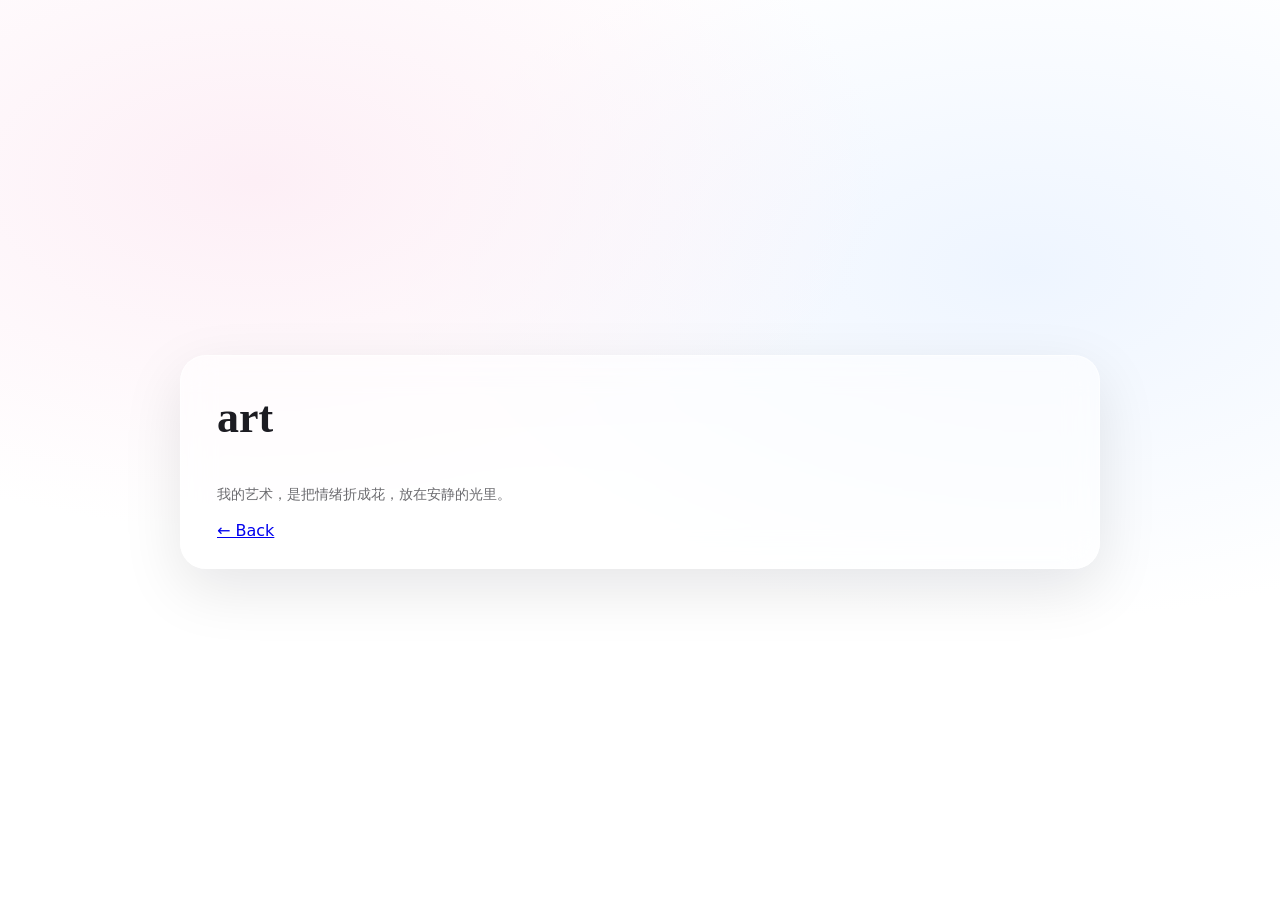
<file: art.html>
<!doctype html>
<html lang="zh-CN">
<head>
  <meta charset="utf-8" />
  <meta name="viewport" content="width=device-width,initial-scale=1" />
  <title>Story — Vivienne</title>
  <link rel="stylesheet" href="style.css" />
</head>
<body>
  <div class="halo" aria-hidden="true"></div>

  <main class="wrap">
    <section class="card">
      <h1 class="pageTitle">art</h1>
      <p class="pageText">
       <br/>
        我的艺术，是把情绪折成花，放在安静的光里。 
      </p >

       <a class="back" href="index.html">← Back</a >
    </section>
  </main>

  <script src="app.js"></script>
</body>
</html>
</file>
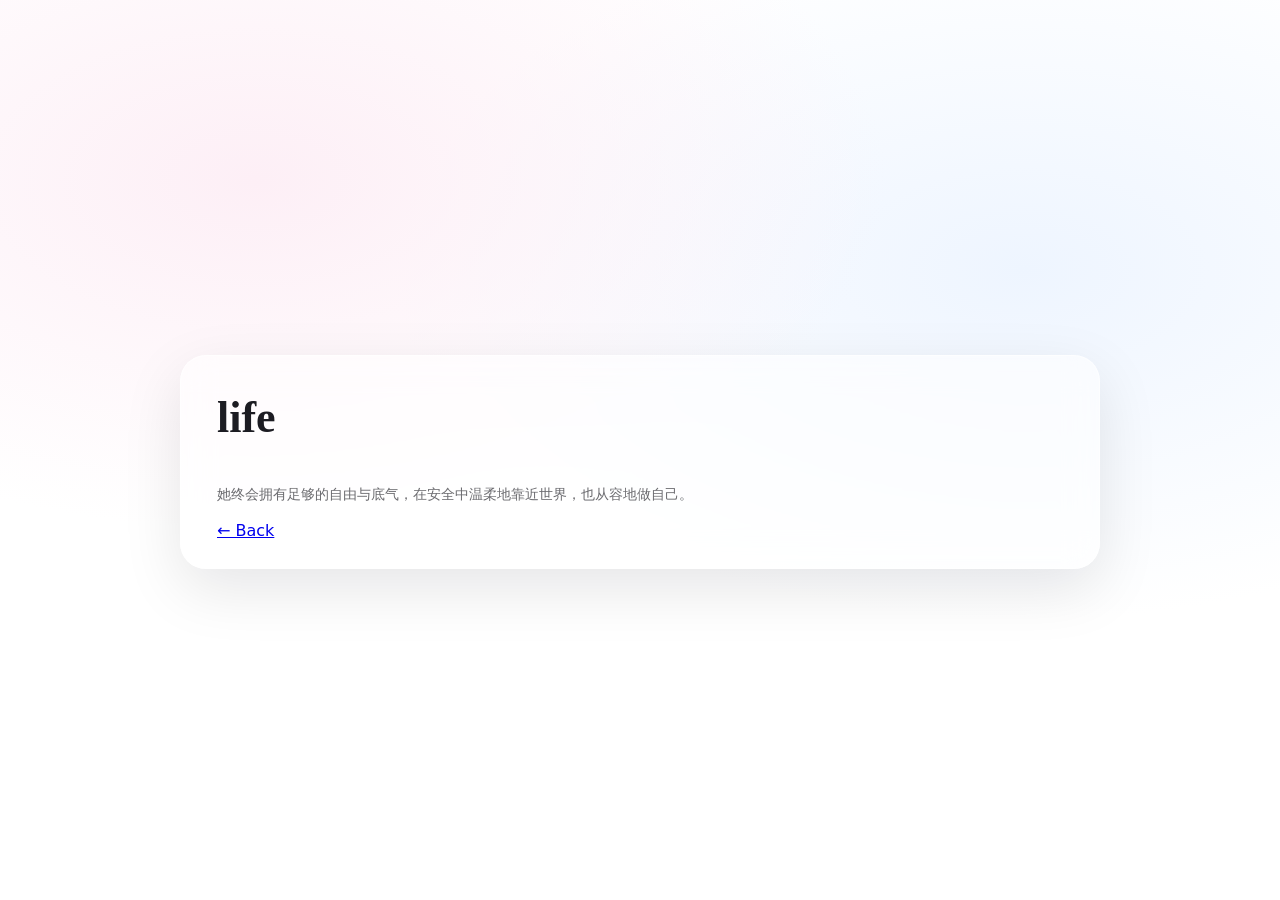
<file: life.html>
<!doctype html>
<html lang="zh-CN">
<head>
  <meta charset="utf-8" />
  <meta name="viewport" content="width=device-width,initial-scale=1" />
  <title>Story — Vivienne</title>
  <link rel="stylesheet" href="style.css" />
</head>
<body>
  <div class="halo" aria-hidden="true"></div>

  <main class="wrap">
    <section class="card">
      <h1 class="pageTitle">life</h1>
      <p class="pageText">
        <br/>
    她终会拥有足够的自由与底气，在安全中温柔地靠近世界，也从容地做自己。
      </p >

       <a class="back" href="index.html">← Back</a >
    </section>
  </main>

  <script src="app.js"></script>
</body>
</html>
</file>
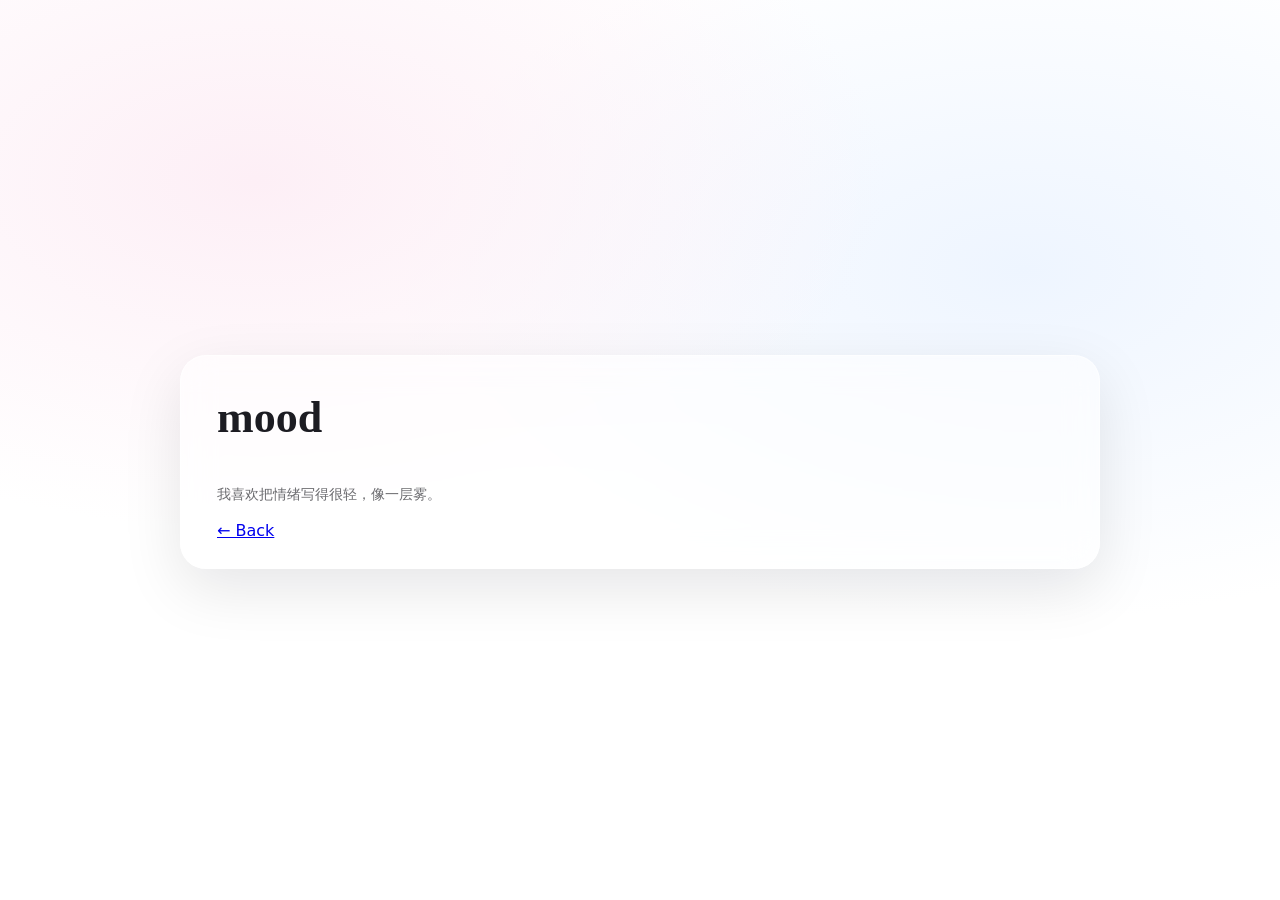
<file: mood.html>
<!doctype html>
<html lang="zh-CN">
<head>
  <meta charset="utf-8" />
  <meta name="viewport" content="width=device-width,initial-scale=1" />
  <title>Story — Vivienne</title>
  <link rel="stylesheet" href="style.css" />
</head>
<body>
  <div class="halo" aria-hidden="true"></div>

  <main class="wrap">
    <section class="card">
      <h1 class="pageTitle">mood</h1>
      <p class="pageText">
        <br/>
        我喜欢把情绪写得很轻，像一层雾。
      </p >

     <a class="back" href="index.html">← Back</a >
    </section>
  </main>

  <script src="app.js"></script>
</body>
</html>
</file>
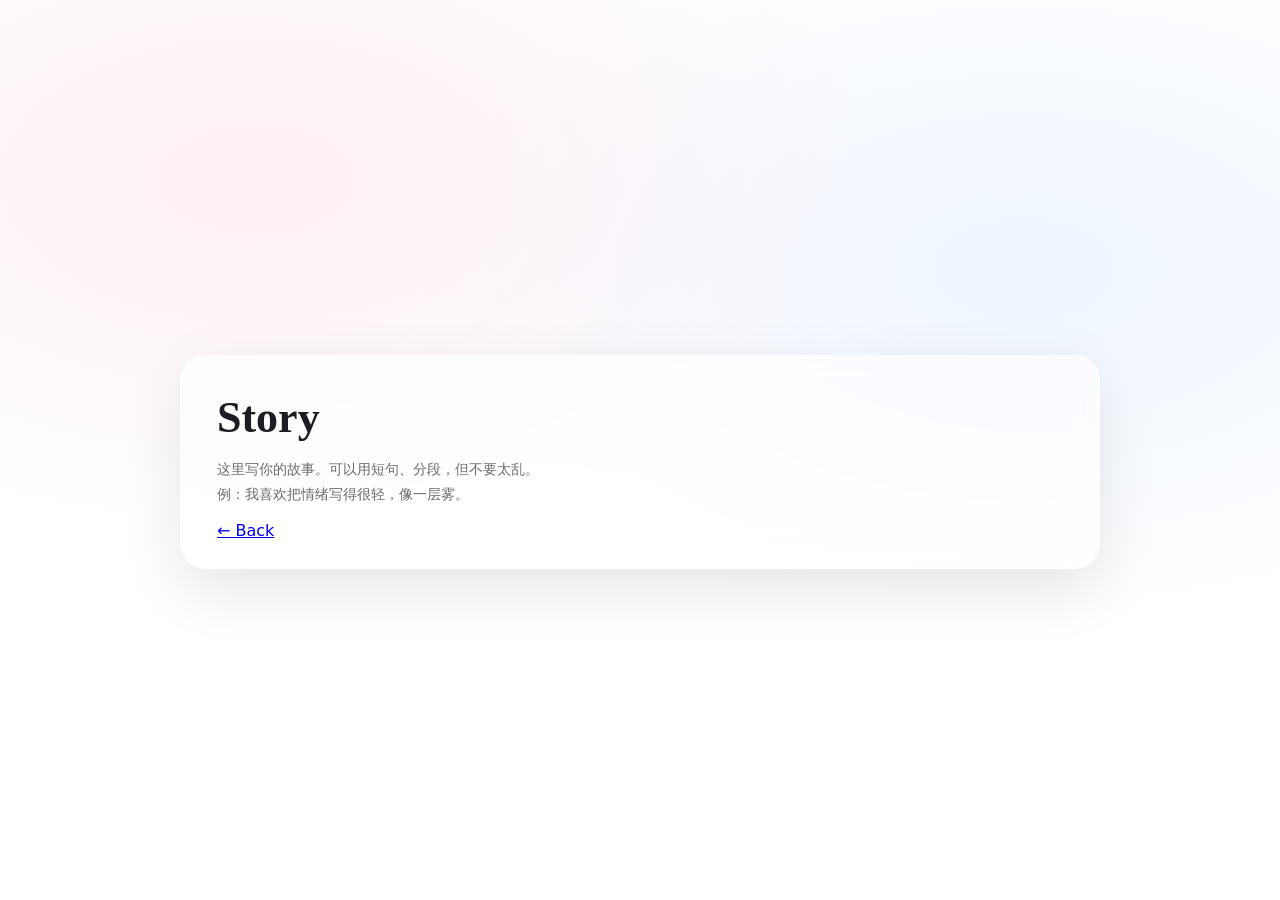
<file: story.html>
<!doctype html>
<html lang="zh-CN">
<head>
  <meta charset="utf-8" />
  <meta name="viewport" content="width=device-width,initial-scale=1" />
  <title>Story — Vivienne</title>
  <link rel="stylesheet" href="style.css" />
</head>
<body>
  <div class="halo" aria-hidden="true"></div>

  <main class="wrap">
    <section class="card">
      <h1 class="pageTitle">Story</h1>
      <p class="pageText">
        这里写你的故事。可以用短句、分段，但不要太乱。<br/>
        例：我喜欢把情绪写得很轻，像一层雾。
      </p >

      <a class="back" href="index.heml">← Back</a >
    </section>
  </main>

  <script src="app.js"></script>
</body>
</html>
</file>
<file: style.css>
:root{
  --bg1:#ffffff;
  --bg2:#fdeff6;
  --bg3:#eef5ff;

  --glass: rgba(255,255,255,.55);
  --stroke: rgba(255,255,255,.55);
  --shadow: 0 20px 60px rgba(10,10,20,.10);

  --text:#1c1c22;
  --sub: rgba(28,28,34,.55);

  --r: 26px;
}

*{ box-sizing:border-box; }
html,body{ height:100%; }
body{
  margin:0;
  font-family: ui-sans-serif, system-ui, -apple-system, "PingFang SC","Microsoft YaHei", Arial;
  color:var(--text);
  background:
    radial-gradient(900px 500px at 20% 20%, var(--bg2), transparent 70%),
    radial-gradient(900px 500px at 80% 30%, var(--bg3), transparent 70%),
    linear-gradient(180deg, var(--bg1), #fff);
  overflow-x:hidden;
}

/* 鼠标光晕 */
.halo{
  position:fixed;
  width:260px; height:260px;
  border-radius:999px;
  pointer-events:none;
  transform: translate(-50%,-50%);
  left:-999px; top:-999px;
  background: radial-gradient(circle,
    rgba(255,190,220,.35) 0%,
    rgba(210,225,255,.22) 35%,
    rgba(255,255,255,0) 70%);
  filter: blur(2px);
  transition: opacity .2s ease;
  opacity:.9;
  z-index:1;
}

.wrap{
  min-height:100%;
  display:flex;
  align-items:center;
  justify-content:center;
  padding:48px 18px 24px;
  position:relative;
  z-index:2;
}

.card{
  width:min(920px, 92vw);
  background: var(--glass);
  border:1px solid var(--stroke);
  backdrop-filter: blur(16px);
  -webkit-backdrop-filter: blur(16px);
  border-radius: var(--r);
  box-shadow: var(--shadow);
  padding: 36px 36px 28px;
}

.top{
  text-align:center;
  margin-bottom: 22px;
}

.avatar{
  width:86px;
  height:86px;
  border-radius:999px;
  object-fit:cover;
  border: 3px solid rgba(255,255,255,.8);
  box-shadow: 0 10px 25px rgba(20,20,30,.12);
  display:block;
  margin:0 auto 14px;
}

.title{
  margin:0;
  font-size:54px;
  letter-spacing:.5px;
  font-family: ui-serif, Georgia, "Times New Roman", serif;
}

.subtitle{
  margin:10px 0 0;
  color: var(--sub);
  font-size:14px;
  letter-spacing: .12em;
  text-transform: lowercase;
}

.caret{
  display:inline-block;
  margin-left:2px;
  color: rgba(28,28,34,.35);
  animation: blink 1s steps(2) infinite;
}
@keyframes blink { 50%{opacity:0;} }

.tiles{
  display:grid;
  grid-template-columns: repeat(4, 1fr);
  gap: 18px;
  margin-top: 22px;
}

.tile{
  text-decoration:none;
  color:inherit;
  background: rgba(255,255,255,.50);
  border:1px solid rgba(255,255,255,.55);
  border-radius: 18px;
  padding: 12px 12px 10px;
  box-shadow: 0 14px 32px rgba(10,10,20,.08);
  transition: transform .18s ease, box-shadow .18s ease;
}

.tile img{
  width:100%;
  height:110px;         /* 中等大小 */
  object-fit:cover;
  border-radius: 14px;
  display:block;
}

.label{
  margin-top:10px;
  text-align:center;
  font-size:14px;
  color: rgba(28,28,34,.65);
}

.tile:hover{
  transform: translateY(-4px);
  box-shadow: 0 18px 40px rgba(10,10,20,.12);
}

.footer{
  margin-top: 16px;
  text-align:center;
  color: rgba(28,28,34,.35);
  font-size:12px;
}

/* 子页面布局 */
.pageTitle{
  font-family: ui-serif, Georgia, "Times New Roman", serif;
  font-size:44px;
  margin:0 0 12px;
}
.pageText{
  color: rgba(28,28,34,.65);
  line-height:1.8;
  font-size:14px;
}
.backBtn{
  display:inline-block;
  margin-top:18px;
  padding:10px 14px;
  border-radius:999px;
  border:1px solid rgba(28,28,34,.15);
  background: rgba(255,255,255,.45);
  text-decoration:none;
  color: rgba(28,28,34,.75);
}

@media (max-width: 860px){
  .title{ font-size:42px; }
  .tiles{ grid-template-columns: repeat(2, 1fr); }
  .tile img{ height:130px; }
  .card{ padding: 28px 18px 22px; }
}
</file>
